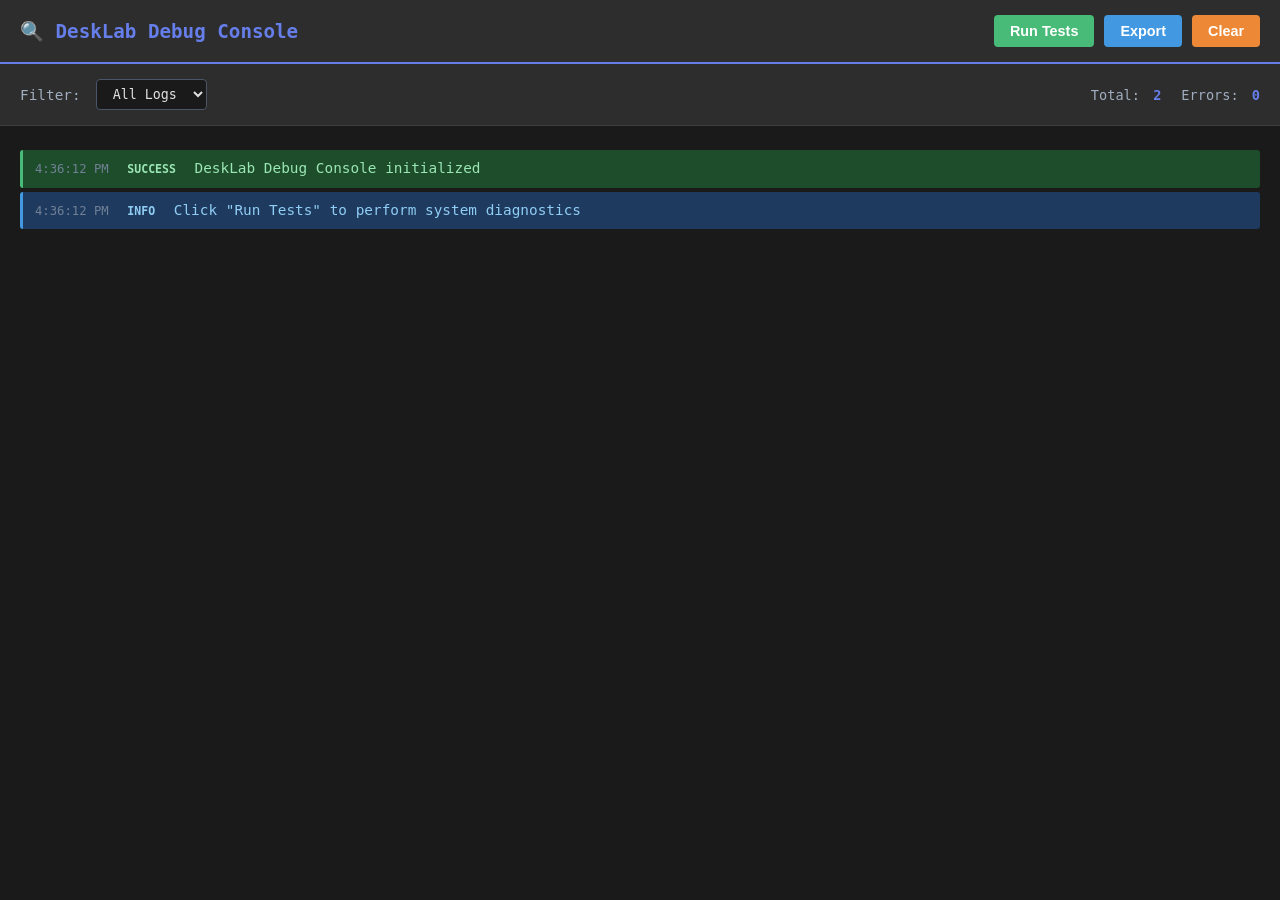
<file: console.html>
<!DOCTYPE html>
<html lang="en">
  <head>
    <meta charset="UTF-8" />
    <meta name="viewport" content="width=device-width, initial-scale=1.0" />
    <title>DeskLab - Debug Console</title>
    <style>
      * {
        margin: 0;
        padding: 0;
        box-sizing: border-box;
      }

      body {
        font-family: "Consolas", "Monaco", monospace;
        background: #1a1a1a;
        color: #e0e0e0;
        height: 100vh;
        display: flex;
        flex-direction: column;
      }

      .header {
        background: #2d2d2d;
        padding: 15px 20px;
        border-bottom: 2px solid #667eea;
        display: flex;
        justify-content: space-between;
        align-items: center;
      }

      .header h1 {
        color: #667eea;
        font-size: 1.2em;
        font-weight: 600;
      }

      .header-actions {
        display: flex;
        gap: 10px;
      }

      .btn {
        padding: 8px 16px;
        border: none;
        border-radius: 4px;
        cursor: pointer;
        font-size: 0.9em;
        font-weight: 600;
        transition: all 0.2s;
      }

      .btn-clear {
        background: #ed8936;
        color: white;
      }

      .btn-clear:hover {
        background: #dd6b20;
      }

      .btn-export {
        background: #4299e1;
        color: white;
      }

      .btn-export:hover {
        background: #3182ce;
      }

      .btn-test {
        background: #48bb78;
        color: white;
      }

      .btn-test:hover {
        background: #38a169;
      }

      .console-container {
        flex: 1;
        padding: 20px;
        overflow-y: auto;
        background: #1a1a1a;
      }

      .log-entry {
        padding: 8px 12px;
        margin: 4px 0;
        border-left: 3px solid transparent;
        border-radius: 3px;
        font-size: 0.9em;
        line-height: 1.5;
      }

      .log-info {
        background: #1e3a5f;
        border-left-color: #4299e1;
        color: #90cdf4;
      }

      .log-success {
        background: #1e4d2b;
        border-left-color: #48bb78;
        color: #9ae6b4;
      }

      .log-warning {
        background: #4a3520;
        border-left-color: #ed8936;
        color: #fbd38d;
      }

      .log-error {
        background: #4a1f1f;
        border-left-color: #f56565;
        color: #fc8181;
      }

      .log-debug {
        background: #2d2d2d;
        border-left-color: #a0aec0;
        color: #cbd5e0;
      }

      .timestamp {
        color: #718096;
        font-size: 0.85em;
        margin-right: 10px;
      }

      .log-type {
        font-weight: bold;
        margin-right: 10px;
        text-transform: uppercase;
        font-size: 0.8em;
      }

      .filter-bar {
        background: #2d2d2d;
        padding: 15px 20px;
        border-bottom: 1px solid #3d3d3d;
        display: flex;
        gap: 15px;
        align-items: center;
      }

      .filter-bar label {
        color: #a0aec0;
        font-size: 0.9em;
      }

      .filter-bar select {
        background: #1a1a1a;
        color: #e0e0e0;
        border: 1px solid #4a5568;
        padding: 6px 12px;
        border-radius: 4px;
        font-family: inherit;
      }

      .stats {
        display: flex;
        gap: 20px;
        margin-left: auto;
        font-size: 0.85em;
      }

      .stat {
        color: #a0aec0;
      }

      .stat-value {
        color: #667eea;
        font-weight: bold;
        margin-left: 5px;
      }

      .code-block {
        background: #0d1117;
        padding: 10px;
        border-radius: 4px;
        margin: 5px 0;
        overflow-x: auto;
      }

      .empty-console {
        text-align: center;
        padding: 60px 20px;
        color: #718096;
      }

      .empty-console-icon {
        font-size: 3em;
        margin-bottom: 20px;
      }
    </style>
  </head>
  <body>
    <div class="header">
      <h1>🔍 DeskLab Debug Console</h1>
      <div class="header-actions">
        <button class="btn btn-test" onclick="runTests()">Run Tests</button>
        <button class="btn btn-export" onclick="exportLogs()">Export</button>
        <button class="btn btn-clear" onclick="clearConsole()">Clear</button>
      </div>
    </div>

    <div class="filter-bar">
      <label>Filter:</label>
      <select id="filterType" onchange="filterLogs()">
        <option value="all">All Logs</option>
        <option value="info">Info</option>
        <option value="success">Success</option>
        <option value="warning">Warning</option>
        <option value="error">Error</option>
        <option value="debug">Debug</option>
      </select>

      <div class="stats">
        <div class="stat">
          Total: <span class="stat-value" id="totalCount">0</span>
        </div>
        <div class="stat">
          Errors: <span class="stat-value" id="errorCount">0</span>
        </div>
      </div>
    </div>

    <div class="console-container" id="consoleContainer">
      <div class="empty-console">
        <div class="empty-console-icon">📝</div>
        <p>Console is empty. Run some tests or perform actions to see logs.</p>
      </div>
    </div>

    <script>
      let logs = [];
      let totalErrors = 0;

      // Intercept console methods
      const originalLog = console.log;
      const originalError = console.error;
      const originalWarn = console.warn;
      const originalInfo = console.info;

      console.log = function (...args) {
        originalLog.apply(console, args);
        addLog("info", args);
      };

      console.error = function (...args) {
        originalError.apply(console, args);
        addLog("error", args);
      };

      console.warn = function (...args) {
        originalWarn.apply(console, args);
        addLog("warning", args);
      };

      console.info = function (...args) {
        originalInfo.apply(console, args);
        addLog("info", args);
      };

      // Add log entry
      function addLog(type, args) {
        const timestamp = new Date().toLocaleTimeString();
        const message = args
          .map((arg) => {
            if (typeof arg === "object") {
              return JSON.stringify(arg, null, 2);
            }
            return String(arg);
          })
          .join(" ");

        logs.push({ type, timestamp, message });

        if (type === "error") totalErrors++;

        renderLogs();
        updateStats();
      }

      // Manual log functions
      function log(message, type = "info") {
        const timestamp = new Date().toLocaleTimeString();
        logs.push({ type, timestamp, message });

        if (type === "error") totalErrors++;

        renderLogs();
        updateStats();
      }

      // Render logs
      function renderLogs() {
        const container = document.getElementById("consoleContainer");
        const filter = document.getElementById("filterType").value;

        const filteredLogs =
          filter === "all" ? logs : logs.filter((l) => l.type === filter);

        if (filteredLogs.length === 0) {
          container.innerHTML = `
                    <div class="empty-console">
                        <div class="empty-console-icon">📝</div>
                        <p>${
                          filter === "all"
                            ? "Console is empty."
                            : "No " + filter + " logs."
                        }</p>
                    </div>
                `;
          return;
        }

        container.innerHTML = filteredLogs
          .map(
            (log) => `
                <div class="log-entry log-${log.type}">
                    <span class="timestamp">${log.timestamp}</span>
                    <span class="log-type">${log.type}</span>
                    <span class="message">${escapeHtml(log.message)}</span>
                </div>
            `
          )
          .join("");

        // Auto-scroll to bottom
        container.scrollTop = container.scrollHeight;
      }

      // Update stats
      function updateStats() {
        document.getElementById("totalCount").textContent = logs.length;
        document.getElementById("errorCount").textContent = totalErrors;
      }

      // Filter logs
      function filterLogs() {
        renderLogs();
      }

      // Clear console
      function clearConsole() {
        if (confirm("Clear all logs?")) {
          logs = [];
          totalErrors = 0;
          renderLogs();
          updateStats();
        }
      }

      // Export logs
      function exportLogs() {
        const text = logs
          .map(
            (log) =>
              `[${log.timestamp}] [${log.type.toUpperCase()}] ${log.message}`
          )
          .join("\n");

        const blob = new Blob([text], { type: "text/plain" });
        const url = URL.createObjectURL(blob);
        const a = document.createElement("a");
        a.href = url;
        a.download = `desklab-logs-${Date.now()}.txt`;
        a.click();
        URL.revokeObjectURL(url);

        log("Logs exported successfully", "success");
      }

      // Escape HTML
      function escapeHtml(text) {
        const div = document.createElement("div");
        div.textContent = text;
        return div.innerHTML;
      }

      // Run comprehensive tests
      async function runTests() {
        log("=== Starting System Tests ===", "info");

        // Test 1: API Connection
        log("Test 1: Testing API connection...", "info");
        try {
          const response = await fetch("api/test.php");
          const data = await response.json();
          if (data.success) {
            log("✓ API Connection: OK", "success");
          } else {
            log("✗ API Connection: Failed", "error");
          }
        } catch (error) {
          log("✗ API Connection Error: " + error.message, "error");
        }

        // Test 2: Database Connection
        log("Test 2: Testing database connection...", "info");
        try {
          const response = await fetch("api/admin/overview.php");
          const data = await response.json();
          if (data.success) {
            log("✓ Database Connection: OK", "success");
            log(`  - Pending requests: ${data.pending_count}`, "debug");
            log(`  - Active users: ${data.active_count}`, "debug");
          } else {
            log("✗ Database Connection: Failed", "error");
          }
        } catch (error) {
          log("✗ Database Error: " + error.message, "error");
        }

        // Test 3: Get Rooms
        log("Test 3: Testing get rooms...", "info");
        try {
          const response = await fetch("api/get_rooms.php");
          const data = await response.json();
          if (data.success) {
            log(`✓ Get Rooms: Found ${data.rooms.length} rooms`, "success");
            if (data.rooms.length > 0) {
              log(`  - Rooms: ${data.rooms.join(", ")}`, "debug");
            }
          } else {
            log("✗ Get Rooms: Failed", "error");
          }
        } catch (error) {
          log("✗ Get Rooms Error: " + error.message, "error");
        }

        // Test 4: Get Classes
        log("Test 4: Testing get classes...", "info");
        try {
          const response = await fetch("api/admin/classes.php");
          const data = await response.json();
          if (data.success) {
            log(
              `✓ Get Classes: Found ${data.classes.length} classes`,
              "success"
            );
          } else {
            log("✗ Get Classes: Failed", "error");
          }
        } catch (error) {
          log("✗ Get Classes Error: " + error.message, "error");
        }

        // Test 5: Check file permissions
        log("Test 5: Checking file structure...", "info");
        const requiredFiles = [
          "index.html",
          "admin.html",
          "session.html",
          "api/login.php",
          "api/schedule.php",
        ];

        for (const file of requiredFiles) {
          try {
            const response = await fetch(file, { method: "HEAD" });
            if (response.ok) {
              log(`✓ File exists: ${file}`, "success");
            } else {
              log(`✗ File missing: ${file}`, "error");
            }
          } catch (error) {
            log(`✗ Cannot access: ${file}`, "error");
          }
        }

        log("=== Tests Completed ===", "info");
        log(
          `Total errors: ${totalErrors}`,
          totalErrors > 0 ? "warning" : "success"
        );
      }

      // Initial message
      window.addEventListener("load", () => {
        log("DeskLab Debug Console initialized", "success");
        log('Click "Run Tests" to perform system diagnostics', "info");
      });

      // Listen for errors
      window.addEventListener("error", (event) => {
        log(
          `JavaScript Error: ${event.message} at ${event.filename}:${event.lineno}`,
          "error"
        );
      });

      window.addEventListener("unhandledrejection", (event) => {
        log(`Unhandled Promise Rejection: ${event.reason}`, "error");
      });
    </script>
  </body>
</html>
</file>
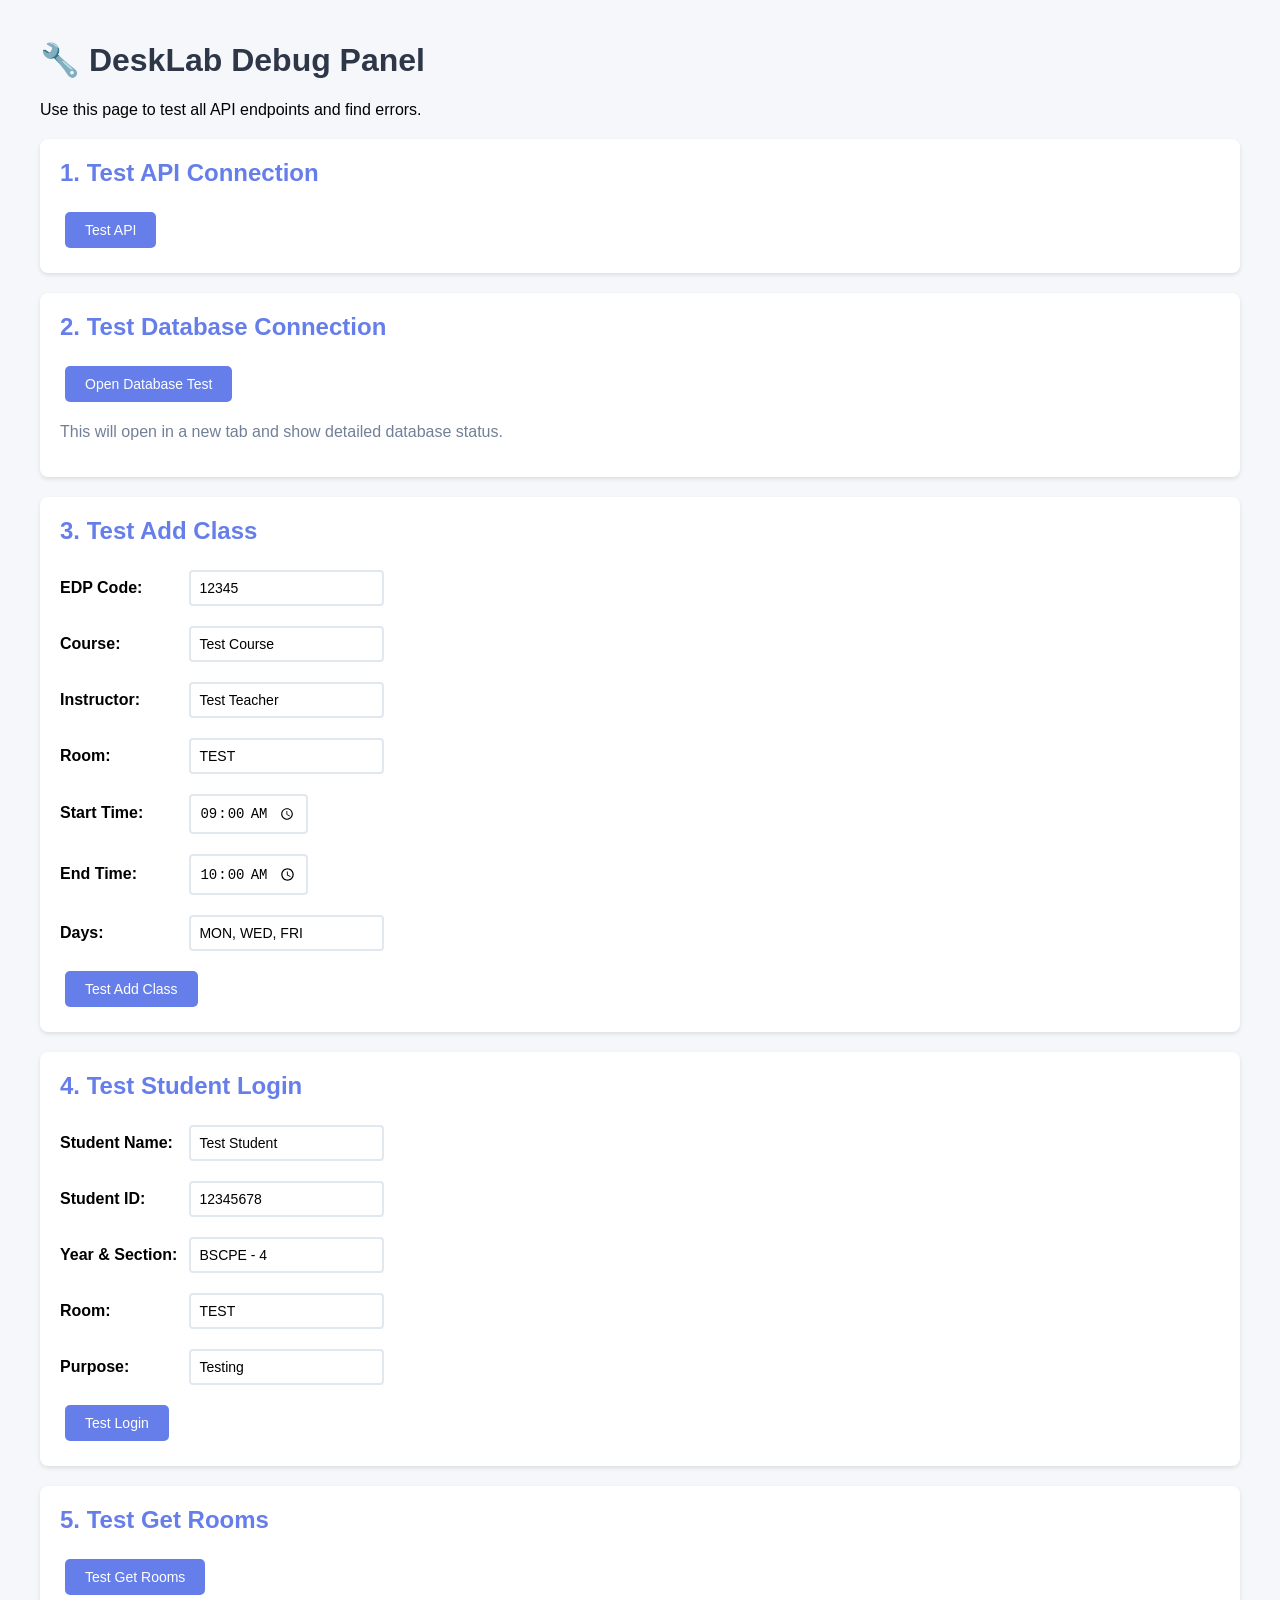
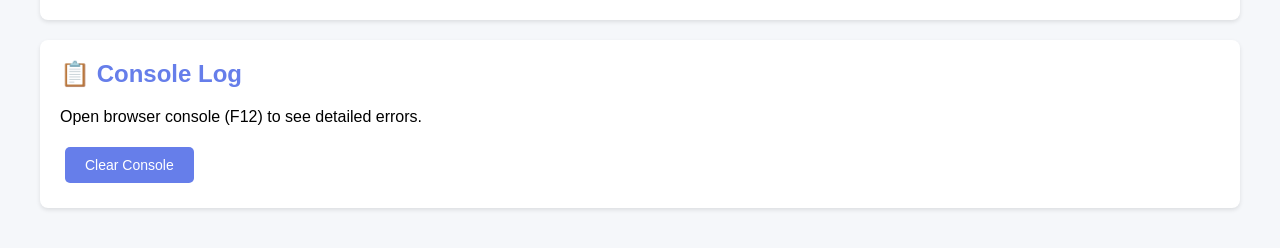
<file: debug.html>
<!DOCTYPE html>
<html lang="en">
<head>
    <meta charset="UTF-8">
    <meta name="viewport" content="width=device-width, initial-scale=1.0">
    <title>DeskLab Debug Panel</title>
    <style>
        body {
            font-family: 'Segoe UI', Tahoma, Geneva, Verdana, sans-serif;
            max-width: 1200px;
            margin: 0 auto;
            padding: 20px;
            background: #f5f7fa;
        }
        h1 {
            color: #2d3748;
        }
        .test-section {
            background: white;
            padding: 20px;
            margin: 20px 0;
            border-radius: 8px;
            box-shadow: 0 2px 4px rgba(0,0,0,0.1);
        }
        .test-section h2 {
            color: #667eea;
            margin-top: 0;
        }
        button {
            background: #667eea;
            color: white;
            border: none;
            padding: 10px 20px;
            border-radius: 5px;
            cursor: pointer;
            font-size: 14px;
            margin: 5px;
        }
        button:hover {
            background: #5568d3;
        }
        .result {
            margin-top: 15px;
            padding: 15px;
            border-radius: 5px;
            font-family: monospace;
            white-space: pre-wrap;
            word-wrap: break-word;
        }
        .success {
            background: #d1fae5;
            border-left: 4px solid #48bb78;
            color: #065f46;
        }
        .error {
            background: #fee2e2;
            border-left: 4px solid #f56565;
            color: #991b1b;
        }
        .info {
            background: #e0e7ff;
            border-left: 4px solid #667eea;
            color: #3730a3;
        }
        input, select {
            padding: 8px;
            margin: 5px;
            border: 2px solid #e2e8f0;
            border-radius: 4px;
            font-size: 14px;
        }
        .form-group {
            margin: 10px 0;
        }
        label {
            display: inline-block;
            width: 120px;
            font-weight: 600;
        }
    </style>
</head>
<body>
    <h1>🔧 DeskLab Debug Panel</h1>
    <p>Use this page to test all API endpoints and find errors.</p>

    <!-- Test 1: API Reachability -->
    <div class="test-section">
        <h2>1. Test API Connection</h2>
        <button onclick="testAPI()">Test API</button>
        <div id="apiResult" class="result" style="display:none;"></div>
    </div>

    <!-- Test 2: Database Connection -->
    <div class="test-section">
        <h2>2. Test Database Connection</h2>
        <button onclick="window.open('test_connection.php', '_blank')">Open Database Test</button>
        <p style="color: #718096;">This will open in a new tab and show detailed database status.</p>
    </div>

    <!-- Test 3: Add Class -->
    <div class="test-section">
        <h2>3. Test Add Class</h2>
        <div class="form-group">
            <label>EDP Code:</label>
            <input type="text" id="testEdp" value="12345" maxlength="5">
        </div>
        <div class="form-group">
            <label>Course:</label>
            <input type="text" id="testCourse" value="Test Course">
        </div>
        <div class="form-group">
            <label>Instructor:</label>
            <input type="text" id="testInstructor" value="Test Teacher">
        </div>
        <div class="form-group">
            <label>Room:</label>
            <input type="text" id="testRoom" value="TEST">
        </div>
        <div class="form-group">
            <label>Start Time:</label>
            <input type="time" id="testStart" value="09:00">
        </div>
        <div class="form-group">
            <label>End Time:</label>
            <input type="time" id="testEnd" value="10:00">
        </div>
        <div class="form-group">
            <label>Days:</label>
            <input type="text" id="testDays" value="MON, WED, FRI">
        </div>
        <button onclick="testAddClass()">Test Add Class</button>
        <div id="classResult" class="result" style="display:none;"></div>
    </div>

    <!-- Test 4: Login -->
    <div class="test-section">
        <h2>4. Test Student Login</h2>
        <div class="form-group">
            <label>Student Name:</label>
            <input type="text" id="testName" value="Test Student">
        </div>
        <div class="form-group">
            <label>Student ID:</label>
            <input type="text" id="testId" value="12345678" maxlength="8">
        </div>
        <div class="form-group">
            <label>Year & Section:</label>
            <input type="text" id="testYear" value="BSCPE - 4">
        </div>
        <div class="form-group">
            <label>Room:</label>
            <input type="text" id="testLoginRoom" value="TEST">
        </div>
        <div class="form-group">
            <label>Purpose:</label>
            <input type="text" id="testPurpose" value="Testing">
        </div>
        <button onclick="testLogin()">Test Login</button>
        <div id="loginResult" class="result" style="display:none;"></div>
    </div>

    <!-- Test 5: Get Rooms -->
    <div class="test-section">
        <h2>5. Test Get Rooms</h2>
        <button onclick="testGetRooms()">Test Get Rooms</button>
        <div id="roomsResult" class="result" style="display:none;"></div>
    </div>

    <!-- Console Log -->
    <div class="test-section">
        <h2>📋 Console Log</h2>
        <p>Open browser console (F12) to see detailed errors.</p>
        <button onclick="console.clear()">Clear Console</button>
    </div>

    <script>
        // Test API Connection
        async function testAPI() {
            const resultDiv = document.getElementById('apiResult');
            resultDiv.style.display = 'block';
            resultDiv.className = 'result info';
            resultDiv.textContent = 'Testing API...';

            try {
                const response = await fetch('api/test.php');
                const data = await response.json();

                if (data.success) {
                    resultDiv.className = 'result success';
                    resultDiv.textContent = '✓ API Working!\n\n' + JSON.stringify(data, null, 2);
                } else {
                    resultDiv.className = 'result error';
                    resultDiv.textContent = '✗ API Error:\n\n' + JSON.stringify(data, null, 2);
                }
            } catch (error) {
                resultDiv.className = 'result error';
                resultDiv.textContent = '✗ Connection Failed:\n\n' + error.message + '\n\nMake sure:\n1. Apache is running\n2. You are accessing via http://localhost/\n3. Files are in htdocs/desklab/';
                console.error('API Test Error:', error);
            }
        }

        // Test Add Class
        async function testAddClass() {
            const resultDiv = document.getElementById('classResult');
            resultDiv.style.display = 'block';
            resultDiv.className = 'result info';
            resultDiv.textContent = 'Testing Add Class...';

            const data = {
                edp_code: document.getElementById('testEdp').value,
                course_subject: document.getElementById('testCourse').value,
                instructor: document.getElementById('testInstructor').value,
                room_number: document.getElementById('testRoom').value,
                start_time: document.getElementById('testStart').value,
                end_time: document.getElementById('testEnd').value,
                days: document.getElementById('testDays').value
            };

            console.log('Sending:', data);

            try {
                const response = await fetch('api/admin/add_class.php', {
                    method: 'POST',
                    headers: {
                        'Content-Type': 'application/json'
                    },
                    body: JSON.stringify(data)
                });

                const result = await response.json();
                console.log('Response:', result);

                if (result.success) {
                    resultDiv.className = 'result success';
                    resultDiv.textContent = '✓ Class Added Successfully!\n\n' + JSON.stringify(result, null, 2);
                } else {
                    resultDiv.className = 'result error';
                    resultDiv.textContent = '✗ Error Adding Class:\n\n' + JSON.stringify(result, null, 2);
                }
            } catch (error) {
                resultDiv.className = 'result error';
                resultDiv.textContent = '✗ Request Failed:\n\n' + error.message;
                console.error('Add Class Error:', error);
            }
        }

        // Test Login
        async function testLogin() {
            const resultDiv = document.getElementById('loginResult');
            resultDiv.style.display = 'block';
            resultDiv.className = 'result info';
            resultDiv.textContent = 'Testing Login...';

            const data = {
                student_name: document.getElementById('testName').value,
                student_id: document.getElementById('testId').value,
                year_section: document.getElementById('testYear').value,
                room_number: document.getElementById('testLoginRoom').value,
                purpose: document.getElementById('testPurpose').value
            };

            console.log('Sending:', data);

            try {
                const response = await fetch('api/login.php', {
                    method: 'POST',
                    headers: {
                        'Content-Type': 'application/json'
                    },
                    body: JSON.stringify(data)
                });

                const result = await response.json();
                console.log('Response:', result);

                if (result.success) {
                    resultDiv.className = 'result success';
                    resultDiv.textContent = '✓ Login Successful!\n\n' + JSON.stringify(result, null, 2);
                } else {
                    resultDiv.className = 'result error';
                    resultDiv.textContent = '✗ Login Error:\n\n' + JSON.stringify(result, null, 2);
                }
            } catch (error) {
                resultDiv.className = 'result error';
                resultDiv.textContent = '✗ Request Failed:\n\n' + error.message;
                console.error('Login Error:', error);
            }
        }

        // Test Get Rooms
        async function testGetRooms() {
            const resultDiv = document.getElementById('roomsResult');
            resultDiv.style.display = 'block';
            resultDiv.className = 'result info';
            resultDiv.textContent = 'Testing Get Rooms...';

            try {
                const response = await fetch('api/get_rooms.php');
                const result = await response.json();
                console.log('Response:', result);

                if (result.success) {
                    resultDiv.className = 'result success';
                    resultDiv.textContent = '✓ Rooms Retrieved!\n\n' + JSON.stringify(result, null, 2);
                } else {
                    resultDiv.className = 'result error';
                    resultDiv.textContent = '✗ Error Getting Rooms:\n\n' + JSON.stringify(result, null, 2);
                }
            } catch (error) {
                resultDiv.className = 'result error';
                resultDiv.textContent = '✗ Request Failed:\n\n' + error.message;
                console.error('Get Rooms Error:', error);
            }
        }

        // Auto-test on load
        window.addEventListener('load', function() {
            console.log('%c🔧 DeskLab Debug Panel Loaded', 'color: #667eea; font-size: 20px; font-weight: bold;');
            console.log('Run testAPI() to start testing');
        });
    </script>
</body>
</html>
</file>
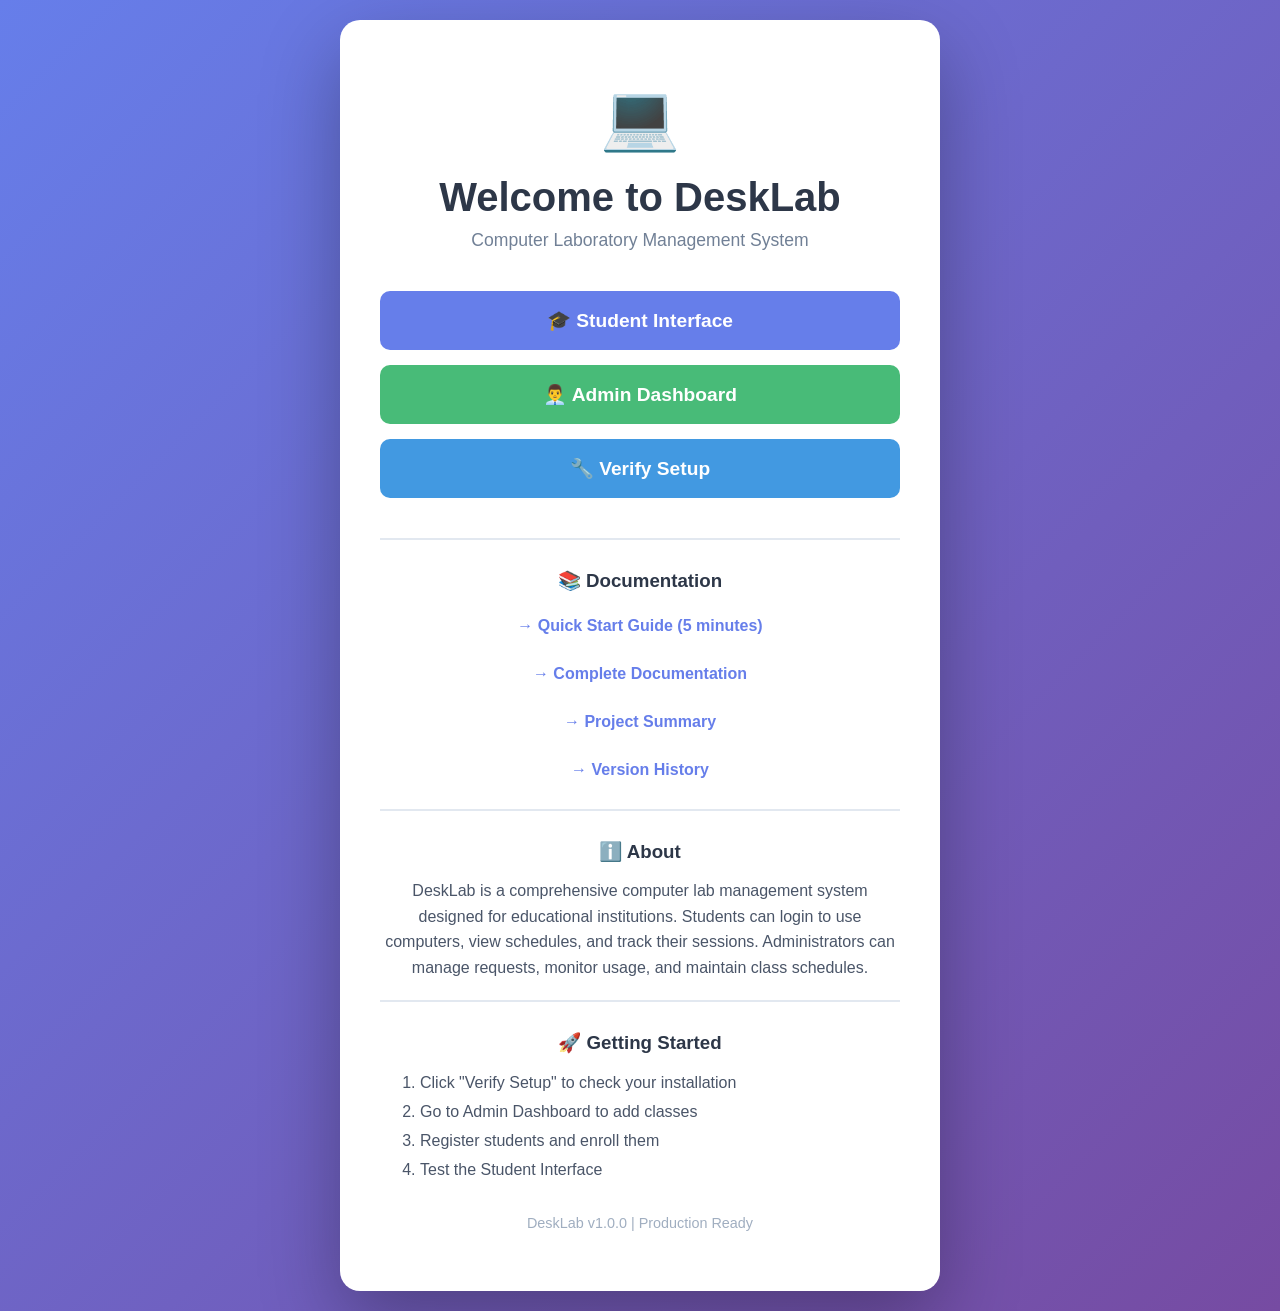
<file: welcome.html>
<!DOCTYPE html>
<html lang="en">
<head>
    <meta charset="UTF-8">
    <meta name="viewport" content="width=device-width, initial-scale=1.0">
    <title>Welcome to DeskLab</title>
    <style>
        * {
            margin: 0;
            padding: 0;
            box-sizing: border-box;
        }

        body {
            font-family: 'Segoe UI', Tahoma, Geneva, Verdana, sans-serif;
            background: linear-gradient(135deg, #667eea 0%, #764ba2 100%);
            min-height: 100vh;
            display: flex;
            justify-content: center;
            align-items: center;
            padding: 20px;
        }

        .container {
            background: white;
            padding: 60px 40px;
            border-radius: 20px;
            box-shadow: 0 30px 80px rgba(0, 0, 0, 0.3);
            text-align: center;
            max-width: 600px;
        }

        .logo {
            font-size: 4em;
            margin-bottom: 20px;
        }

        h1 {
            color: #2d3748;
            font-size: 2.5em;
            margin-bottom: 10px;
        }

        .tagline {
            color: #718096;
            font-size: 1.1em;
            margin-bottom: 40px;
        }

        .buttons {
            display: flex;
            flex-direction: column;
            gap: 15px;
            margin-bottom: 40px;
        }

        .btn {
            padding: 18px 40px;
            border: none;
            border-radius: 10px;
            font-size: 1.2em;
            font-weight: 600;
            cursor: pointer;
            text-decoration: none;
            display: block;
            transition: all 0.3s ease;
        }

        .btn-primary {
            background: #667eea;
            color: white;
        }

        .btn-primary:hover {
            background: #5568d3;
            transform: translateY(-3px);
            box-shadow: 0 10px 25px rgba(102, 126, 234, 0.4);
        }

        .btn-success {
            background: #48bb78;
            color: white;
        }

        .btn-success:hover {
            background: #38a169;
            transform: translateY(-3px);
            box-shadow: 0 10px 25px rgba(72, 187, 120, 0.4);
        }

        .btn-info {
            background: #4299e1;
            color: white;
        }

        .btn-info:hover {
            background: #3182ce;
            transform: translateY(-3px);
            box-shadow: 0 10px 25px rgba(66, 153, 225, 0.4);
        }

        .section {
            border-top: 2px solid #e2e8f0;
            padding-top: 30px;
            margin-top: 20px;
        }

        .section h3 {
            color: #2d3748;
            margin-bottom: 15px;
        }

        .links {
            display: flex;
            flex-direction: column;
            gap: 10px;
        }

        .links a {
            color: #667eea;
            text-decoration: none;
            font-weight: 600;
            padding: 10px;
            border-radius: 5px;
            transition: background 0.3s ease;
        }

        .links a:hover {
            background: #f7fafc;
        }

        .version {
            color: #a0aec0;
            font-size: 0.9em;
            margin-top: 30px;
        }

        @media (max-width: 600px) {
            .container {
                padding: 40px 20px;
            }

            h1 {
                font-size: 2em;
            }

            .logo {
                font-size: 3em;
            }
        }
    </style>
</head>
<body>
    <div class="container">
        <div class="logo">💻</div>
        <h1>Welcome to DeskLab</h1>
        <p class="tagline">Computer Laboratory Management System</p>

        <div class="buttons">
            <a href="index.html" class="btn btn-primary">🎓 Student Interface</a>
            <a href="admin.html" class="btn btn-success">👨‍💼 Admin Dashboard</a>
            <a href="check_setup.php" class="btn btn-info">🔧 Verify Setup</a>
        </div>

        <div class="section">
            <h3>📚 Documentation</h3>
            <div class="links">
                <a href="QUICK_START.md" target="_blank">→ Quick Start Guide (5 minutes)</a>
                <a href="README.md" target="_blank">→ Complete Documentation</a>
                <a href="PROJECT_SUMMARY.md" target="_blank">→ Project Summary</a>
                <a href="CHANGELOG.md" target="_blank">→ Version History</a>
            </div>
        </div>

        <div class="section">
            <h3>ℹ️ About</h3>
            <p style="color: #4a5568; line-height: 1.6;">
                DeskLab is a comprehensive computer lab management system designed for educational institutions.
                Students can login to use computers, view schedules, and track their sessions.
                Administrators can manage requests, monitor usage, and maintain class schedules.
            </p>
        </div>

        <div class="section">
            <h3>🚀 Getting Started</h3>
            <ol style="text-align: left; color: #4a5568; line-height: 1.8; padding-left: 40px;">
                <li>Click "Verify Setup" to check your installation</li>
                <li>Go to Admin Dashboard to add classes</li>
                <li>Register students and enroll them</li>
                <li>Test the Student Interface</li>
            </ol>
        </div>

        <div class="version">
            DeskLab v1.0.0 | Production Ready
        </div>
    </div>
</body>
</html>
</file>
